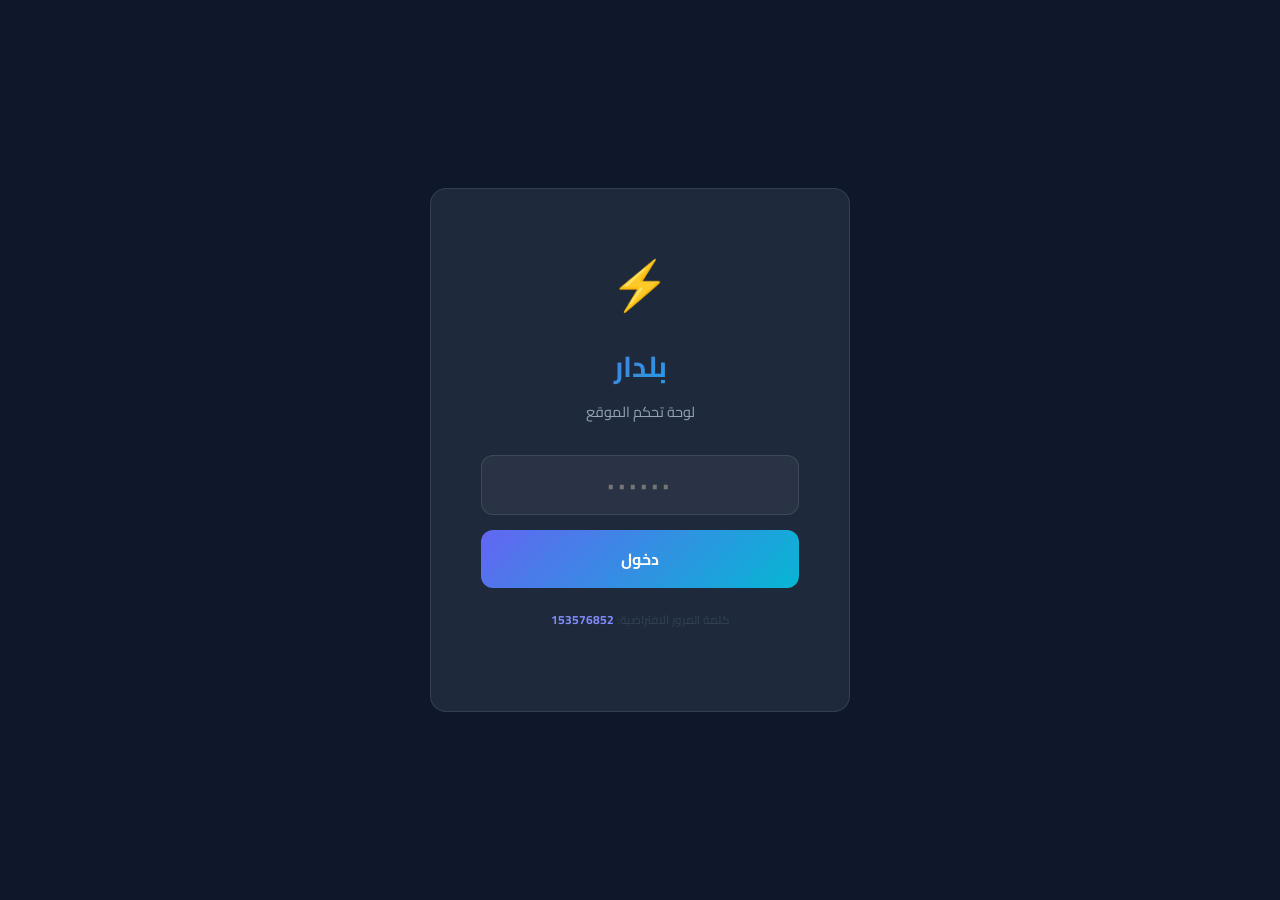
<file: admin.html>
<!DOCTYPE html>
<html lang="ar" dir="rtl">
<head>
    <meta charset="UTF-8">
    <meta name="viewport" content="width=device-width, initial-scale=1.0">
    <title>بلدار | لوحة التحكم</title>
    <link href="https://fonts.googleapis.com/css2?family=Cairo:wght@300;400;600;700;800&display=swap" rel="stylesheet">
    <link rel="stylesheet" href="https://cdnjs.cloudflare.com/ajax/libs/font-awesome/6.5.1/css/all.min.css">
    <style>
        :root {
            --primary: #6366f1;
            --primary-dark: #4f46e5;
            --primary-light: #818cf8;
            --secondary: #06b6d4;
            --accent: #f59e0b;
            --success: #22c55e;
            --danger: #ef4444;
            --dark: #0f172a;
            --dark-light: #1e293b;
            --dark-lighter: #334155;
            --light: #f8fafc;
            --gray: #94a3b8;
            --white: #ffffff;
            --gradient-1: linear-gradient(135deg, #6366f1 0%, #06b6d4 100%);
            --radius: 12px;
            --radius-lg: 16px;
            --transition: all 0.3s ease;
        }
        * { margin: 0; padding: 0; box-sizing: border-box; }
        body {
            font-family: 'Cairo', sans-serif;
            background: var(--dark);
            color: var(--light);
            min-height: 100vh;
            display: flex;
        }

        .login-screen {
            position: fixed;
            inset: 0;
            background: var(--dark);
            display: flex;
            align-items: center;
            justify-content: center;
            z-index: 9999;
            transition: opacity 0.5s ease;
        }
        .login-screen.hidden { opacity: 0; pointer-events: none; }
        .login-box {
            background: var(--dark-light);
            border: 1px solid rgba(255,255,255,0.1);
            border-radius: var(--radius-lg);
            padding: 50px;
            width: 100%;
            max-width: 420px;
            text-align: center;
        }
        .login-box .logo-icon { font-size: 3rem; margin-bottom: 10px; }
        .login-box h2 {
            font-size: 1.8rem;
            margin-bottom: 5px;
            background: var(--gradient-1);
            -webkit-background-clip: text;
            -webkit-text-fill-color: transparent;
        }
        .login-box p { color: var(--gray); margin-bottom: 30px; font-size: 0.9rem; }
        .login-box input {
            width: 100%;
            padding: 14px 18px;
            background: rgba(255,255,255,0.05);
            border: 1px solid rgba(255,255,255,0.1);
            border-radius: var(--radius);
            color: var(--white);
            font-family: 'Cairo', sans-serif;
            font-size: 1rem;
            margin-bottom: 15px;
            text-align: center;
            letter-spacing: 3px;
        }
        .login-box input:focus {
            outline: none;
            border-color: var(--primary);
            box-shadow: 0 0 0 3px rgba(99,102,241,0.2);
        }
        .login-box button {
            width: 100%;
            padding: 14px;
            background: var(--gradient-1);
            border: none;
            border-radius: var(--radius);
            color: var(--white);
            font-family: 'Cairo', sans-serif;
            font-size: 1rem;
            font-weight: 700;
            cursor: pointer;
            transition: var(--transition);
        }
        .login-box button:hover { transform: translateY(-2px); box-shadow: 0 5px 20px rgba(99,102,241,0.4); }
        .login-error {
            color: var(--danger);
            font-size: 0.85rem;
            margin-top: 10px;
            display: none;
        }
        .login-error.show { display: block; }

        .sidebar {
            width: 280px;
            background: var(--dark-light);
            border-left: 1px solid rgba(255,255,255,0.05);
            padding: 30px 20px;
            display: flex;
            flex-direction: column;
            position: fixed;
            right: 0;
            top: 0;
            bottom: 0;
            z-index: 100;
            transition: var(--transition);
        }
        .sidebar-header {
            text-align: center;
            padding-bottom: 25px;
            border-bottom: 1px solid rgba(255,255,255,0.05);
            margin-bottom: 25px;
        }
        .sidebar-header .logo-icon { font-size: 2.5rem; }
        .sidebar-header h3 {
            font-size: 1.3rem;
            margin-top: 5px;
            background: var(--gradient-1);
            -webkit-background-clip: text;
            -webkit-text-fill-color: transparent;
        }
        .sidebar-header span { color: var(--gray); font-size: 0.8rem; }

        .nav-menu { list-style: none; flex: 1; }
        .nav-menu li { margin-bottom: 5px; }
        .nav-menu a {
            display: flex;
            align-items: center;
            gap: 12px;
            padding: 12px 16px;
            color: var(--gray);
            text-decoration: none;
            border-radius: var(--radius);
            font-weight: 600;
            font-size: 0.95rem;
            transition: var(--transition);
            cursor: pointer;
        }
        .nav-menu a:hover, .nav-menu a.active {
            background: rgba(99,102,241,0.1);
            color: var(--white);
        }
        .nav-menu a.active { border-right: 3px solid var(--primary); }
        .nav-menu i { width: 20px; text-align: center; }

        .sidebar-footer {
            padding-top: 20px;
            border-top: 1px solid rgba(255,255,255,0.05);
        }
        .sidebar-footer a {
            display: flex;
            align-items: center;
            gap: 10px;
            color: var(--danger);
            text-decoration: none;
            font-weight: 600;
            font-size: 0.9rem;
            padding: 10px;
            border-radius: var(--radius);
            transition: var(--transition);
        }
        .sidebar-footer a:hover { background: rgba(239,68,68,0.1); }

        .main-content {
            flex: 1;
            margin-right: 280px;
            padding: 30px;
            min-height: 100vh;
        }
        .page-header {
            display: flex;
            justify-content: space-between;
            align-items: center;
            margin-bottom: 30px;
            padding-bottom: 20px;
            border-bottom: 1px solid rgba(255,255,255,0.05);
            flex-wrap: wrap;
            gap: 15px;
        }
        .page-header h1 { font-size: 1.6rem; }
        .page-header p { color: var(--gray); font-size: 0.9rem; }

        .stats-grid {
            display: grid;
            grid-template-columns: repeat(4, 1fr);
            gap: 20px;
            margin-bottom: 30px;
        }
        .stat-card {
            background: var(--dark-light);
            border: 1px solid rgba(255,255,255,0.05);
            border-radius: var(--radius-lg);
            padding: 25px;
            transition: var(--transition);
        }
        .stat-card:hover { transform: translateY(-3px); border-color: rgba(99,102,241,0.2); }
        .stat-card-icon {
            width: 45px;
            height: 45px;
            border-radius: 12px;
            display: flex;
            align-items: center;
            justify-content: center;
            font-size: 1.2rem;
            margin-bottom: 15px;
        }
        .stat-card-icon.blue { background: rgba(99,102,241,0.1); color: var(--primary); }
        .stat-card-icon.green { background: rgba(34,197,94,0.1); color: var(--success); }
        .stat-card-icon.orange { background: rgba(245,158,11,0.1); color: var(--accent); }
        .stat-card-icon.red { background: rgba(239,68,68,0.1); color: var(--danger); }
        .stat-card h3 { font-size: 1.8rem; margin-bottom: 5px; }
        .stat-card span { color: var(--gray); font-size: 0.85rem; }

        .content-section { display: none; }
        .content-section.active { display: block; }

        .card {
            background: var(--dark-light);
            border: 1px solid rgba(255,255,255,0.05);
            border-radius: var(--radius-lg);
            padding: 25px;
            margin-bottom: 25px;
        }
        .card-header {
            display: flex;
            justify-content: space-between;
            align-items: center;
            margin-bottom: 20px;
            flex-wrap: wrap;
            gap: 10px;
        }
        .card-header h3 { font-size: 1.1rem; }

        .btn {
            display: inline-flex;
            align-items: center;
            gap: 8px;
            padding: 10px 20px;
            border-radius: 8px;
            font-family: 'Cairo', sans-serif;
            font-size: 0.9rem;
            font-weight: 600;
            cursor: pointer;
            border: none;
            transition: var(--transition);
        }
        .btn-primary { background: var(--gradient-1); color: var(--white); }
        .btn-primary:hover { transform: translateY(-2px); box-shadow: 0 4px 15px rgba(99,102,241,0.3); }
        .btn-success { background: var(--success); color: var(--white); }
        .btn-danger { background: var(--danger); color: var(--white); }
        .btn-outline {
            background: transparent;
            color: var(--gray);
            border: 1px solid rgba(255,255,255,0.1);
        }
        .btn-outline:hover { border-color: var(--primary); color: var(--primary); }
        .btn-sm { padding: 6px 14px; font-size: 0.8rem; }
        .btn:disabled { opacity: 0.5; cursor: not-allowed; }

        .form-group { margin-bottom: 18px; }
        .form-group label {
            display: block;
            margin-bottom: 6px;
            font-size: 0.85rem;
            font-weight: 600;
            color: var(--white);
        }
        .form-group input,
        .form-group textarea,
        .form-group select {
            width: 100%;
            padding: 12px 15px;
            background: rgba(255,255,255,0.03);
            border: 1px solid rgba(255,255,255,0.1);
            border-radius: 8px;
            color: var(--white);
            font-family: 'Cairo', sans-serif;
            font-size: 0.9rem;
            transition: var(--transition);
        }
        .form-group input:focus,
        .form-group textarea:focus,
        .form-group select:focus {
            outline: none;
            border-color: var(--primary);
            box-shadow: 0 0 0 3px rgba(99,102,241,0.1);
        }
        .form-group textarea { resize: vertical; min-height: 100px; }
        .form-row {
            display: grid;
            grid-template-columns: 1fr 1fr;
            gap: 15px;
        }

        .data-table {
            width: 100%;
            border-collapse: collapse;
        }
        .data-table th,
        .data-table td {
            padding: 14px;
            text-align: right;
            border-bottom: 1px solid rgba(255,255,255,0.05);
        }
        .data-table th {
            color: var(--gray);
            font-weight: 600;
            font-size: 0.85rem;
            text-transform: uppercase;
        }
        .data-table td { font-size: 0.9rem; }
        .data-table tr:hover td { background: rgba(255,255,255,0.02); }
        .badge {
            padding: 4px 12px;
            border-radius: 50px;
            font-size: 0.75rem;
            font-weight: 700;
        }
        .badge-new { background: rgba(99,102,241,0.15); color: var(--primary-light); }
        .badge-read { background: rgba(34,197,94,0.15); color: var(--success); }
        .badge-pending { background: rgba(245,158,11,0.15); color: var(--accent); }

        .empty-state {
            text-align: center;
            padding: 50px 20px;
            color: var(--gray);
        }
        .empty-state i { font-size: 3rem; margin-bottom: 15px; opacity: 0.5; }
        .empty-state p { font-size: 0.95rem; }

        .modal-overlay {
            display: none;
            position: fixed;
            inset: 0;
            background: rgba(0,0,0,0.7);
            z-index: 1000;
            align-items: center;
            justify-content: center;
            backdrop-filter: blur(5px);
        }
        .modal-overlay.active { display: flex; }
        .modal-box {
            background: var(--dark-light);
            border: 1px solid rgba(255,255,255,0.1);
            border-radius: var(--radius-lg);
            padding: 30px;
            width: 90%;
            max-width: 600px;
            max-height: 90vh;
            overflow-y: auto;
        }
        .modal-box h3 { margin-bottom: 20px; font-size: 1.2rem; }
        .modal-actions {
            display: flex;
            gap: 10px;
            justify-content: flex-end;
            margin-top: 20px;
        }

        .toast-container {
            position: fixed;
            top: 20px;
            left: 20px;
            z-index: 9999;
            display: flex;
            flex-direction: column;
            gap: 10px;
        }
        .toast {
            background: var(--dark-light);
            border: 1px solid rgba(255,255,255,0.1);
            border-radius: var(--radius);
            padding: 15px 20px;
            display: flex;
            align-items: center;
            gap: 12px;
            box-shadow: 0 10px 30px rgba(0,0,0,0.3);
            animation: slideIn 0.3s ease;
            min-width: 300px;
        }
        .toast.success { border-right: 4px solid var(--success); }
        .toast.error { border-right: 4px solid var(--danger); }
        .toast.info { border-right: 4px solid var(--primary); }
        .toast i { font-size: 1.2rem; }
        .toast.success i { color: var(--success); }
        .toast.error i { color: var(--danger); }
        .toast.info i { color: var(--primary); }
        @keyframes slideIn {
            from { transform: translateX(-100%); opacity: 0; }
            to { transform: translateX(0); opacity: 1; }
        }

        .spinner {
            display: inline-block;
            width: 16px;
            height: 16px;
            border: 2px solid rgba(255,255,255,0.3);
            border-radius: 50%;
            border-top-color: var(--white);
            animation: spin 0.8s linear infinite;
        }
        @keyframes spin { to { transform: rotate(360deg); } }

        .token-input {
            font-family: monospace !important;
            font-size: 0.8rem !important;
            letter-spacing: 1px;
        }

        @media (max-width: 1024px) {
            .stats-grid { grid-template-columns: repeat(2, 1fr); }
            .form-row { grid-template-columns: 1fr; }
        }
        @media (max-width: 768px) {
            .sidebar { width: 100%; right: -100%; }
            .sidebar.open { right: 0; }
            .main-content { margin-right: 0; }
            .stats-grid { grid-template-columns: 1fr; }
            .page-header { flex-direction: column; gap: 15px; align-items: flex-start; }
        }
    </style>
</head>
<body>

<div class="login-screen" id="loginScreen">
    <div class="login-box">
        <div class="logo-icon">⚡</div>
        <h2>بلدار</h2>
        <p>لوحة تحكم الموقع</p>
        <input type="password" id="passwordInput" placeholder="••••••" maxlength="20">
        <button onclick="login()">دخول</button>
        <div class="login-error" id="loginError">كلمة المرور غير صحيحة</div>
        <p style="margin-top:20px; font-size:0.75rem; color:var(--dark-lighter);">
            كلمة المرور الافتراضية: <strong style="color:var(--primary-light);">153576852</strong>
        </p>
    </div>
</div>

<aside class="sidebar" id="sidebar">
    <div class="sidebar-header">
        <div class="logo-icon">⚡</div>
        <h3>بلدار</h3>
        <span>لوحة التحكم</span>
    </div>
    <ul class="nav-menu">
        <li><a class="active" onclick="showSection('dashboard')">
            <i class="fas fa-chart-line"></i> الرئيسية
        </a></li>
        <li><a onclick="showSection('projects')">
            <i class="fas fa-briefcase"></i> الأعمال
        </a></li>
        <li><a onclick="showSection('services')">
            <i class="fas fa-cogs"></i> الخدمات
        </a></li>
        <li><a onclick="showSection('messages')">
            <i class="fas fa-envelope"></i> الرسائل
            <span id="msgBadge" style="background:var(--danger); color:white; padding:2px 8px; border-radius:50px; font-size:0.7rem; margin-right:auto;">0</span>
        </a></li>
        <li><a onclick="showSection('reviews')">
            <i class="fas fa-star"></i> التقييمات
            <span id="reviewBadge" style="background:var(--accent); color:white; padding:2px 8px; border-radius:50px; font-size:0.7rem; margin-right:auto;">0</span>
        </a></li>
        <li><a onclick="showSection('settings')">
            <i class="fas fa-sliders-h"></i> الإعدادات
        </a></li>
    </ul>
    <div class="sidebar-footer">
        <a href="index.html" target="_blank"><i class="fas fa-external-link-alt"></i> عرض الموقع</a>
        <a href="#" onclick="logout()" style="margin-top:10px;"><i class="fas fa-sign-out-alt"></i> تسجيل خروج</a>
    </div>
</aside>

<main class="main-content" id="mainContent">

    <div class="content-section active" id="dashboard">
        <div class="page-header">
            <div>
                <h1>لوحة التحكم</h1>
                <p>نظرة عامة على موقع بلدار</p>
            </div>
        </div>
        <div class="stats-grid">
            <div class="stat-card">
                <div class="stat-card-icon blue"><i class="fas fa-briefcase"></i></div>
                <h3 id="statProjects">0</h3>
                <span>عدد الأعمال</span>
            </div>
            <div class="stat-card">
                <div class="stat-card-icon green"><i class="fas fa-cogs"></i></div>
                <h3 id="statServices">5</h3>
                <span>عدد الخدمات</span>
            </div>
            <div class="stat-card">
                <div class="stat-card-icon orange"><i class="fas fa-envelope"></i></div>
                <h3 id="statMessages">0</h3>
                <span>الرسائل الواردة</span>
            </div>
            <div class="stat-card">
                <div class="stat-card-icon red"><i class="fas fa-eye"></i></div>
                <h3 id="statViews">0</h3>
                <span>عدد الزيارات</span>
            </div>
        </div>
        <div class="card">
            <div class="card-header"><h3><i class="fas fa-info-circle" style="color:var(--primary);"></i> معلومات سريعة</h3></div>
            <p style="color:var(--gray); line-height:2;">
                • اضغط على <strong>"الأعمال"</strong> لإضافة/تعديل/حذف مشاريعك<br>
                • اضغط على <strong>"الخدمات"</strong> لمراجعة قائمة الخدمات المعروضة<br>
                • اضغط على <strong>"الرسائل"</strong> لعرض رسائل التواصل الواردة من الزوار<br>
                • اضغط على <strong>"الإعدادات"</strong> لإدخال GitHub Token وتغيير كلمة المرور
            </p>
        </div>
        <div class="card" id="githubStatusCard">
            <div class="card-header"><h3><i class="fab fa-github" style="color:var(--primary);"></i> حالة الاتصال بـ GitHub</h3></div>
            <div id="githubStatus">
                <p style="color:var(--gray);"><i class="fas fa-circle" style="color:var(--accent); font-size:0.6rem; margin-left:5px;"></i> جاري التحقق...</p>
            </div>
        </div>
    </div>

    <div class="content-section" id="projects">
        <div class="page-header">
            <div><h1>إدارة الأعمال</h1><p>أضف، عدّل، أو احذف أعمالك المعروضة</p></div>
            <button class="btn btn-primary" onclick="openProjectModal()">
                <i class="fas fa-plus"></i> إضافة عمل جديد
            </button>
        </div>
        <div class="card">
            <div id="projectsList">
                <div class="empty-state">
                    <i class="fas fa-spinner fa-spin"></i>
                    <p>جاري تحميل الأعمال...</p>
                </div>
            </div>
        </div>
    </div>

    <div class="content-section" id="services">
        <div class="page-header">
            <div><h1>إدارة الخدمات</h1><p>تعديل تفاصيل الخدمات المعروضة</p></div>
        </div>
        <div class="card">
            <div id="servicesList"></div>
        </div>
    </div>

    <div class="content-section" id="messages">
        <div class="page-header">
            <div><h1>رسائل التواصل</h1><p>رسائل الزوار الواردة من نموذج التواصل</p></div>
            <button class="btn btn-outline" onclick="clearAllMessages()">
                <i class="fas fa-trash"></i> مسح الكل
            </button>
        </div>
        <div class="card">
            <div id="messagesList">
                <div class="empty-state">
                    <i class="fas fa-inbox"></i>
                    <p>لا توجد رسائل واردة بعد.</p>
                </div>
            </div>
        </div>
    </div>

    <div class="content-section" id="reviews">
        <div class="page-header">
            <div><h1>التقييمات الواردة</h1><p>تقييمات الزوار بانتظار موافقتك للنشر</p></div>
        </div>
        <div class="card">
            <div id="reviewsList">
                <div class="empty-state">
                    <i class="fas fa-star"></i>
                    <p>لا توجد تقييمات بانتظار المراجعة.</p>
                </div>
            </div>
        </div>
        <div class="card" style="margin-top:25px;">
            <div class="card-header"><h3><i class="fas fa-check-circle" style="color:var(--success);"></i> التقييمات المنشورة</h3></div>
            <div id="approvedReviewsList">
                <div class="empty-state">
                    <i class="fas fa-star"></i>
                    <p>لا توجد تقييمات منشورة.</p>
                </div>
            </div>
        </div>
    </div>

    <div class="content-section" id="settings">
        <div class="page-header">
            <div><h1>الإعدادات</h1><p>إدارة إعدادات لوحة التحكم والاتصال بـ GitHub</p></div>
        </div>

        <div class="card">
            <div class="card-header"><h3><i class="fab fa-github" style="color:var(--primary);"></i> إعدادات GitHub API</h3></div>
            <p style="color:var(--gray); margin-bottom:15px; font-size:0.9rem;">
                أدخل Personal Access Token الخاص بك لتمكين الحفظ المباشر على GitHub.
                <a href="https://github.com/settings/tokens" target="_blank" style="color:var(--primary-light);">إنشاء توكن جديد</a>
            </p>
            <div class="form-group">
                <label>GitHub Token</label>
                <input type="password" id="githubToken" class="token-input" placeholder="ghp_xxxxxxxxxxxxxxxxxxxx">
            </div>
            <div class="form-row">
                <div class="form-group">
                    <label>اسم المستخدم (Username)</label>
                    <input type="text" id="githubUsername" placeholder="Hassanmohra" value="Hassanmohra">
                </div>
                <div class="form-group">
                    <label>اسم المستودع (Repository)</label>
                    <input type="text" id="githubRepo" placeholder="project" value="project">
                </div>
            </div>
            <button class="btn btn-primary" onclick="saveGitHubSettings()">
                <i class="fas fa-save"></i> حفظ الإعدادات
            </button>
            <button class="btn btn-outline" onclick="testGitHubConnection()" style="margin-right:10px;">
                <i class="fas fa-plug"></i> اختبار الاتصال
            </button>
        </div>

        <div class="card">
            <div class="card-header"><h3><i class="fas fa-lock" style="color:var(--primary);"></i> تغيير كلمة المرور</h3></div>
            <div class="form-row">
                <div class="form-group">
                    <label>كلمة المرور الحالية</label>
                    <input type="password" id="oldPass" placeholder="••••••">
                </div>
                <div class="form-group">
                    <label>كلمة المرور الجديدة</label>
                    <input type="password" id="newPass" placeholder="••••••">
                </div>
            </div>
            <button class="btn btn-primary" onclick="changePassword()">حفظ التغييرات</button>
        </div>

        <div class="card">
            <div class="card-header"><h3><i class="fas fa-database" style="color:var(--success);"></i> النسخ الاحتياطي</h3></div>
            <p style="color:var(--gray); margin-bottom:15px;">صدر بياناتك أو استوردها كملف JSON</p>
            <div style="display:flex; gap:10px;">
                <button class="btn btn-success" onclick="exportData()">
                    <i class="fas fa-download"></i> تصدير البيانات
                </button>
                <button class="btn btn-outline" onclick="document.getElementById('importFile').click()">
                    <i class="fas fa-upload"></i> استيراد البيانات
                </button>
                <input type="file" id="importFile" style="display:none" accept=".json" onchange="importData(this)">
            </div>
        </div>
    </div>
</main>

<div class="modal-overlay" id="projectModal">
    <div class="modal-box">
        <h3 id="projectModalTitle">إضافة عمل جديد</h3>
        <input type="hidden" id="projectId">
        <div class="form-group">
            <label>اسم المشروع</label>
            <input type="text" id="projectName" placeholder="مثال: منصة بلدار الرقمية">
        </div>
        <div class="form-group">
            <label>التصنيف</label>
            <input type="text" id="projectCategory" list="categorySuggestions" placeholder="اكتب أو اختر تصنيف...">
            <datalist id="categorySuggestions">
                <option value="تطوير ويب">
                <option value="إنتاج مرئي">
                <option value="هوية بصرية">
                <option value="مونتاج">
                <option value="إدارة مشاريع">
                <option value="معالجة صور">
                <option value="موشن جرافيك">
                <option value="سوشيال ميديا">
                <option value="تصميم داخلي">
                <option value="تصوير فوتوغرافي">
            </datalist>
            <small style="color:var(--gray); font-size:0.75rem; margin-top:5px; display:block;">
                <i class="fas fa-lightbulb" style="color:var(--accent);"></i> 
                تقدر تكتب تصنيف جديد أو تختار من القائمة
            </small>
        </div>
        <div class="form-group">
            <label>وصف المشروع</label>
            <textarea id="projectDesc" placeholder="اكتب وصفاً مختصراً للمشروع..."></textarea>
        </div>
        <div class="form-group">
            <label>رابط الصورة (اختياري)</label>
            <input type="text" id="projectImage" placeholder="https://i.imgur.com/xxxxxx.jpg">
            <small style="color:var(--gray); font-size:0.75rem; margin-top:5px; display:block;">
                <i class="fas fa-info-circle" style="color:var(--primary-light);"></i> 
                ارفع الصورة على <a href="https://imgur.com/upload" target="_blank" style="color:var(--accent);">Imgur</a> 
                أو <a href="https://postimages.org" target="_blank" style="color:var(--accent);">Postimages</a> 
                وانسخ الرابط هنا
            </small>
        </div>
        <div class="modal-actions">
            <button class="btn btn-outline" onclick="closeModal('projectModal')">إلغاء</button>
            <button class="btn btn-primary" id="saveProjectBtn" onclick="saveProject()">
                <span id="saveProjectText">حفظ</span>
            </button>
        </div>
    </div>
</div>

<div class="toast-container" id="toastContainer"></div>

<script>
const CONFIG = {
    get token() { return localStorage.getItem('baldar_github_token') || ''; },
    get username() { return localStorage.getItem('baldar_github_username') || 'Hassanmohra'; },
    get repo() { return localStorage.getItem('baldar_github_repo') || 'project'; },
    get branch() { return 'main'; },
    get filePath() { return 'projects.json'; }
};

function login() {
    const pass = document.getElementById('passwordInput').value;
    const stored = localStorage.getItem('baldar_admin_pass') || '153576852';
    if (pass === stored) {
        localStorage.setItem('baldar_admin_logged', 'true');
        document.getElementById('loginScreen').classList.add('hidden');
        initDashboard();
    } else {
        document.getElementById('loginError').classList.add('show');
        setTimeout(() => document.getElementById('loginError').classList.remove('show'), 3000);
    }
}

function logout() {
    localStorage.removeItem('baldar_admin_logged');
    location.reload();
}

if (localStorage.getItem('baldar_admin_logged') === 'true') {
    document.getElementById('loginScreen').classList.add('hidden');
}

document.getElementById('passwordInput').addEventListener('keypress', function(e) {
    if (e.key === 'Enter') login();
});

function showSection(sectionId) {
    document.querySelectorAll('.content-section').forEach(s => s.classList.remove('active'));
    document.querySelectorAll('.nav-menu a').forEach(a => a.classList.remove('active'));
    document.getElementById(sectionId).classList.add('active');
    if (event && event.target) event.target.classList.add('active');

    if (sectionId === 'projects') loadProjectsFromGitHub();
    if (sectionId === 'services') renderServices();
    if (sectionId === 'messages') renderMessages();
    if (sectionId === 'reviews') renderReviews();
    if (sectionId === 'dashboard') updateStats();
    if (sectionId === 'settings') loadSettings();
}

async function githubApi(endpoint, options = {}) {
    const url = `https://api.github.com/repos/${CONFIG.username}/${CONFIG.repo}${endpoint}`;
    const headers = {
        'Authorization': `token ${CONFIG.token}`,
        'Accept': 'application/vnd.github.v3+json',
        'Content-Type': 'application/json'
    };
    const response = await fetch(url, { ...options, headers });
    if (!response.ok) {
        const err = await response.json().catch(() => ({}));
        throw new Error(err.message || `HTTP ${response.status}`);
    }
    return response.json();
}

async function getFileSha() {
    try {
        const data = await githubApi(`/contents/${CONFIG.filePath}?ref=${CONFIG.branch}`);
        return data.sha;
    } catch (e) {
        return null;
    }
}

async function readProjectsFromGitHub() {
    try {
        const data = await githubApi(`/contents/${CONFIG.filePath}?ref=${CONFIG.branch}`);
        const base64 = data.content.replace(/\s/g, '');
        const bytes = Uint8Array.from(atob(base64), c => c.charCodeAt(0));
        const content = new TextDecoder().decode(bytes);
        return JSON.parse(content);
    } catch (e) {
        console.error('Error reading from GitHub:', e);
        return null;
    }
}

async function writeProjectsToGitHub(projectsData) {
    if (!CONFIG.token) {
        throw new Error('لم يتم إدخال GitHub Token. اذهب إلى الإعدادات.');
    }
    const sha = await getFileSha();
    const jsonStr = JSON.stringify(projectsData, null, 2);
    const bytes = new TextEncoder().encode(jsonStr);
    const content = btoa(String.fromCharCode(...bytes));
    const body = {
        message: 'Update projects from Baldar Admin',
        content: content,
        branch: CONFIG.branch
    };
    if (sha) body.sha = sha;
    return githubApi(`/contents/${CONFIG.filePath}`, {
        method: 'PUT',
        body: JSON.stringify(body)
    });
}

async function testGitHubConnection() {
    if (!CONFIG.token) {
        showToast('يرجى إدخال GitHub Token أولاً', 'error');
        return;
    }
    try {
        const data = await githubApi('');
        showToast(`✅ الاتصال ناجح! المستودع: ${data.full_name}`, 'success');
        updateGitHubStatus(true);
    } catch (e) {
        showToast('❌ فشل الاتصال: ' + e.message, 'error');
        updateGitHubStatus(false);
    }
}

function updateGitHubStatus(connected) {
    const el = document.getElementById('githubStatus');
    if (connected) {
        el.innerHTML = `<p style="color:var(--success);"><i class="fas fa-check-circle" style="margin-left:5px;"></i> متصل بـ GitHub API</p>`;
    } else {
        el.innerHTML = `<p style="color:var(--danger);"><i class="fas fa-times-circle" style="margin-left:5px;"></i> غير متصل - اذهب إلى الإعدادات وأدخل التوكن</p>`;
    }
}

async function initDashboard() {
    updateStats();
    if (CONFIG.token) {
        testGitHubConnection().catch(() => updateGitHubStatus(false));
    } else {
        updateGitHubStatus(false);
    }
}

function updateStats() {
    const projects = JSON.parse(localStorage.getItem('baldar_projects_cache') || '[]');
    const messages = JSON.parse(localStorage.getItem('baldar_messages') || '[]');
    const pendingReviews = JSON.parse(localStorage.getItem('baldar_reviews_pending') || '[]');
    document.getElementById('statProjects').textContent = projects.length;
    document.getElementById('statMessages').textContent = messages.length;
    document.getElementById('statViews').textContent = localStorage.getItem('baldar_site_views') || '0';
    document.getElementById('msgBadge').textContent = messages.length;
    document.getElementById('reviewBadge').textContent = pendingReviews.length;
}

let currentProjects = [];

async function loadProjectsFromGitHub() {
    const container = document.getElementById('projectsList');
    container.innerHTML = `<div class="empty-state"><i class="fas fa-spinner fa-spin"></i><p>جاري تحميل الأعمال من GitHub...</p></div>`;
    try {
        const data = await readProjectsFromGitHub();
        if (data && data.projects) {
            currentProjects = data.projects;
            localStorage.setItem('baldar_projects_cache', JSON.stringify(currentProjects));
            renderProjectsList();
        } else {
            currentProjects = JSON.parse(localStorage.getItem('baldar_projects_cache') || '[]');
            renderProjectsList();
        }
    } catch (e) {
        currentProjects = JSON.parse(localStorage.getItem('baldar_projects_cache') || '[]');
        renderProjectsList();
        showToast('تم تحميل الأعمال من الذاكرة المحلية', 'info');
    }
    updateStats();
}

function renderProjectsList() {
    const container = document.getElementById('projectsList');
    if (currentProjects.length === 0) {
        container.innerHTML = `<div class="empty-state"><i class="fas fa-folder-open"></i><p>لا توجد أعمال مضافة بعد.</p></div>`;
        return;
    }
    let html = `<table class="data-table"><thead><tr>
        <th>المشروع</th><th>التصنيف</th><th>الوصف</th><th>الإجراءات</th>
    </tr></thead><tbody>`;
    currentProjects.forEach(p => {
        html += `<tr>
            <td><strong>${p.name}</strong></td>
            <td><span class="badge badge-new">${p.category}</span></td>
            <td>${p.desc.substring(0, 50)}...</td>
            <td>
                <button class="btn btn-sm btn-outline" onclick="editProject(${p.id})"><i class="fas fa-edit"></i></button>
                <button class="btn btn-sm btn-danger" onclick="deleteProject(${p.id})"><i class="fas fa-trash"></i></button>
            </td>
        </tr>`;
    });
    html += '</tbody></table>';
    container.innerHTML = html;
}

function openProjectModal() {
    document.getElementById('projectModal').classList.add('active');
    document.getElementById('projectModalTitle').textContent = 'إضافة عمل جديد';
    document.getElementById('projectId').value = '';
    document.getElementById('projectName').value = '';
    document.getElementById('projectCategory').value = 'تطوير ويب';
    document.getElementById('projectDesc').value = '';
    document.getElementById('projectImage').value = '';
}

function closeModal(modalId) {
    document.getElementById(modalId).classList.remove('active');
}

async function saveProject() {
    const id = document.getElementById('projectId').value;
    const name = document.getElementById('projectName').value.trim();
    const category = document.getElementById('projectCategory').value;
    const desc = document.getElementById('projectDesc').value.trim();
    const image = document.getElementById('projectImage').value.trim();

    if (!name || !desc) {
        showToast('يرجى ملء جميع الحقول المطلوبة', 'error');
        return;
    }

    const btn = document.getElementById('saveProjectBtn');
    const btnText = document.getElementById('saveProjectText');
    btn.disabled = true;
    btnText.innerHTML = '<span class="spinner"></span> جاري الحفظ...';

    try {
        if (id) {
            const idx = currentProjects.findIndex(p => p.id == id);
            if (idx !== -1) currentProjects[idx] = { ...currentProjects[idx], name, category, desc, image };
        } else {
            const newId = currentProjects.length > 0 ? Math.max(...currentProjects.map(p => p.id)) + 1 : 1;
            currentProjects.push({ id: newId, name, category, desc, image });
        }
        await writeProjectsToGitHub({ projects: currentProjects });
        localStorage.setItem('baldar_projects_cache', JSON.stringify(currentProjects));
        closeModal('projectModal');
        renderProjectsList();
        updateStats();
        showToast('✅ تم الحفظ على GitHub بنجاح!', 'success');
    } catch (e) {
        showToast('❌ خطأ: ' + e.message, 'error');
    } finally {
        btn.disabled = false;
        btnText.textContent = 'حفظ';
    }
}

function editProject(id) {
    const p = currentProjects.find(x => x.id == id);
    if (!p) return;
    document.getElementById('projectId').value = p.id;
    document.getElementById('projectName').value = p.name;
    document.getElementById('projectCategory').value = p.category;
    document.getElementById('projectDesc').value = p.desc;
    document.getElementById('projectImage').value = p.image || '';
    document.getElementById('projectModalTitle').textContent = 'تعديل المشروع';
    document.getElementById('projectModal').classList.add('active');
}

async function deleteProject(id) {
    if (!confirm('هل أنت متأكد من حذف هذا المشروع؟')) return;
    const btn = event.target.closest('button');
    btn.innerHTML = '<span class="spinner"></span>';
    try {
        currentProjects = currentProjects.filter(p => p.id != id);
        await writeProjectsToGitHub({ projects: currentProjects });
        localStorage.setItem('baldar_projects_cache', JSON.stringify(currentProjects));
        renderProjectsList();
        updateStats();
        showToast('تم الحذف من GitHub', 'success');
    } catch (e) {
        showToast('خطأ: ' + e.message, 'error');
    }
}

function renderServices() {
    const services = [
        { title: 'التصميم والهوية البصرية', icon: 'fa-paint-brush', items: ['تصميم واجهات UI/UX','تصاميم السوشيال ميديا','تصميم الشخصيات','الهويات البصرية الكاملة'] },
        { title: 'الحلول البرمجية وتطوير الويب', icon: 'fa-laptop-code', items: ['تطوير المواقع الإلكترونية','مواقع متجاوبة','حلول برمجية مخصصة','صيانة المواقع'] },
        { title: 'إنتاج ومونتاج الفيديو', icon: 'fa-film', items: ['مونتاج Premiere Pro','هندسة الصوت Audition','فيديوهات تعريفية','تقارير إخبارية'] },
        { title: 'الموشن جرافيك والتحريك', icon: 'fa-magic', items: ['تحريك الشعارات','تأثيرات After Effects','تحريك 3D Maya & Blender','إعلانات موشن'] },
        { title: 'إدارة السوشيال ميديا', icon: 'fa-share-alt', items: ['استراتيجيات محتوى','إدارة الحسابات','تعزيز الحضور الرقمي','رفع التفاعل'] }
    ];
    const container = document.getElementById('servicesList');
    let html = '';
    services.forEach(s => {
        html += `<div style="padding:15px; border-bottom:1px solid rgba(255,255,255,0.05);">
            <div style="display:flex; justify-content:space-between; align-items:center; margin-bottom:10px;">
                <h4 style="font-size:1rem;"><i class="fas ${s.icon}" style="color:var(--primary-light); margin-left:8px;"></i> ${s.title}</h4>
            </div>
            <ul style="list-style:none; padding-right:30px;">`;
        s.items.forEach(item => {
            html += `<li style="color:var(--gray); font-size:0.85rem; padding:3px 0;"><i class="fas fa-check" style="color:var(--success); margin-left:8px; font-size:0.7rem;"></i> ${item}</li>`;
        });
        html += `</ul></div>`;
    });
    container.innerHTML = html;
}

function renderMessages() {
    const messages = JSON.parse(localStorage.getItem('baldar_messages') || '[]');
    const container = document.getElementById('messagesList');
    if (messages.length === 0) {
        container.innerHTML = `<div class="empty-state"><i class="fas fa-inbox"></i><p>لا توجد رسائل واردة بعد.</p></div>`;
        return;
    }
    let html = `<table class="data-table"><thead><tr>
        <th>المرسل</th><th>الخدمة</th><th>الرسالة</th><th>التاريخ</th><th>إجراء</th>
    </tr></thead><tbody>`;
    messages.slice().reverse().forEach((m, idx) => {
        const date = new Date(m.date).toLocaleDateString('ar-SA');
        html += `<tr>
            <td><strong>${m.name}</strong><br><small style="color:var(--gray);">${m.email}</small></td>
            <td><span class="badge badge-pending">${m.service}</span></td>
            <td>${m.message.substring(0, 60)}...</td>
            <td style="color:var(--gray); font-size:0.8rem;">${date}</td>
            <td><button class="btn btn-sm btn-danger" onclick="deleteMessage(${messages.length - 1 - idx})"><i class="fas fa-trash"></i></button></td>
        </tr>`;
    });
    html += '</tbody></table>';
    container.innerHTML = html;
}

function deleteMessage(idx) {
    let messages = JSON.parse(localStorage.getItem('baldar_messages') || '[]');
    messages.splice(idx, 1);
    localStorage.setItem('baldar_messages', JSON.stringify(messages));
    renderMessages();
    updateStats();
    showToast('تم حذف الرسالة', 'success');
}

function clearAllMessages() {
    if (!confirm('هل أنت متأكد من مسح جميع الرسائل؟')) return;
    localStorage.setItem('baldar_messages', '[]');
    renderMessages();
    updateStats();
    showToast('تم مسح جميع الرسائل', 'success');
}

function loadSettings() {
    document.getElementById('githubToken').value = CONFIG.token;
    document.getElementById('githubUsername').value = CONFIG.username;
    document.getElementById('githubRepo').value = CONFIG.repo;
}

function saveGitHubSettings() {
    const token = document.getElementById('githubToken').value.trim();
    const username = document.getElementById('githubUsername').value.trim();
    const repo = document.getElementById('githubRepo').value.trim();
    if (!token || !username || !repo) {
        showToast('يرجى ملء جميع الحقول', 'error');
        return;
    }
    localStorage.setItem('baldar_github_token', token);
    localStorage.setItem('baldar_github_username', username);
    localStorage.setItem('baldar_github_repo', repo);
    showToast('تم حفظ الإعدادات', 'success');
    testGitHubConnection();
}

function changePassword() {
    const oldPass = document.getElementById('oldPass').value;
    const newPass = document.getElementById('newPass').value;
    const stored = localStorage.getItem('baldar_admin_pass') || '153576852';
    if (oldPass !== stored) {
        showToast('كلمة المرور الحالية غير صحيحة', 'error');
        return;
    }
    if (newPass.length < 4) {
        showToast('كلمة المرور الجديدة قصيرة جداً', 'error');
        return;
    }
    localStorage.setItem('baldar_admin_pass', newPass);
    document.getElementById('oldPass').value = '';
    document.getElementById('newPass').value = '';
    showToast('تم تغيير كلمة المرور بنجاح', 'success');
}

function exportData() {
    const data = {
        projects: currentProjects,
        messages: JSON.parse(localStorage.getItem('baldar_messages') || '[]'),
        exportedAt: new Date().toISOString()
    };
    const blob = new Blob([JSON.stringify(data, null, 2)], { type: 'application/json' });
    const url = URL.createObjectURL(blob);
    const a = document.createElement('a');
    a.href = url;
    a.download = `baldar_backup_${new Date().toISOString().split('T')[0]}.json`;
    a.click();
    URL.revokeObjectURL(url);
    showToast('تم تصدير البيانات بنجاح', 'success');
}

function importData(input) {
    const file = input.files[0];
    if (!file) return;
    const reader = new FileReader();
    reader.onload = function(e) {
        try {
            const data = JSON.parse(e.target.result);
            if (data.projects) {
                currentProjects = data.projects;
                localStorage.setItem('baldar_projects_cache', JSON.stringify(currentProjects));
            }
            if (data.messages) localStorage.setItem('baldar_messages', JSON.stringify(data.messages));
            showToast('تم استيراد البيانات بنجاح', 'success');
            updateStats();
        } catch(err) {
            showToast('ملف غير صالح', 'error');
        }
    };
    reader.readAsText(file);
    input.value = '';
}


// ===== REVIEWS MANAGEMENT =====
function renderReviews() {
    const pending = JSON.parse(localStorage.getItem('baldar_reviews_pending') || '[]');
    const approved = JSON.parse(localStorage.getItem('baldar_reviews_approved') || '[]');

    // Pending reviews
    const pendingContainer = document.getElementById('reviewsList');
    if (pending.length === 0) {
        pendingContainer.innerHTML = `<div class="empty-state"><i class="fas fa-star"></i><p>لا توجد تقييمات بانتظار المراجعة.</p></div>`;
    } else {
        let html = `<table class="data-table"><thead><tr><th>الاسم</th><th>التقييم</th><th>التعليق</th><th>التاريخ</th><th>إجراء</th></tr></thead><tbody>`;
        pending.forEach((r, idx) => {
            const stars = Array(5).fill(0).map((_, i) => i < r.rating ? '<i class="fas fa-star" style="color:#fbbf24;"></i>' : '<i class="far fa-star" style="color:#fbbf24;"></i>').join('');
            const date = new Date(r.date).toLocaleDateString('ar-SA');
            html += `<tr>
                <td><strong>${r.name}</strong></td>
                <td>${stars}</td>
                <td>${r.text}</td>
                <td style="color:var(--gray); font-size:0.8rem;">${date}</td>
                <td>
                    <button class="btn btn-sm btn-success" onclick="approveReview(${idx})"><i class="fas fa-check"></i> موافقة</button>
                    <button class="btn btn-sm btn-danger" onclick="rejectReview(${idx})" style="margin-right:5px;"><i class="fas fa-times"></i> رفض</button>
                </td>
            </tr>`;
        });
        html += '</tbody></table>';
        pendingContainer.innerHTML = html;
    }

    // Approved reviews
    const approvedContainer = document.getElementById('approvedReviewsList');
    if (approved.length === 0) {
        approvedContainer.innerHTML = `<div class="empty-state"><i class="fas fa-star"></i><p>لا توجد تقييمات منشورة.</p></div>`;
    } else {
        let html = `<table class="data-table"><thead><tr><th>الاسم</th><th>التقييم</th><th>التعليق</th><th>التاريخ</th><th>إجراء</th></tr></thead><tbody>`;
        approved.forEach((r, idx) => {
            const stars = Array(5).fill(0).map((_, i) => i < r.rating ? '<i class="fas fa-star" style="color:#fbbf24;"></i>' : '<i class="far fa-star" style="color:#fbbf24;"></i>').join('');
            const date = new Date(r.date).toLocaleDateString('ar-SA');
            html += `<tr>
                <td><strong>${r.name}</strong></td>
                <td>${stars}</td>
                <td>${r.text}</td>
                <td style="color:var(--gray); font-size:0.8rem;">${date}</td>
                <td><button class="btn btn-sm btn-danger" onclick="deleteApprovedReview(${idx})"><i class="fas fa-trash"></i> حذف</button></td>
            </tr>`;
        });
        html += '</tbody></table>';
        approvedContainer.innerHTML = html;
    }

    updateStats();
}

function approveReview(idx) {
    let pending = JSON.parse(localStorage.getItem('baldar_reviews_pending') || '[]');
    let approved = JSON.parse(localStorage.getItem('baldar_reviews_approved') || '[]');
    const review = pending[idx];
    if (review) {
        review.status = 'approved';
        approved.push(review);
        pending.splice(idx, 1);
        localStorage.setItem('baldar_reviews_pending', JSON.stringify(pending));
        localStorage.setItem('baldar_reviews_approved', JSON.stringify(approved));
        renderReviews();
        showToast('تمت الموافقة على التقييم ونشره', 'success');
    }
}

function rejectReview(idx) {
    if (!confirm('هل أنت متأكد من رفض هذا التقييم؟')) return;
    let pending = JSON.parse(localStorage.getItem('baldar_reviews_pending') || '[]');
    pending.splice(idx, 1);
    localStorage.setItem('baldar_reviews_pending', JSON.stringify(pending));
    renderReviews();
    showToast('تم رفض وحذف التقييم', 'info');
}

function deleteApprovedReview(idx) {
    if (!confirm('هل أنت متأكد من حذف هذا التقييم المنشور؟')) return;
    let approved = JSON.parse(localStorage.getItem('baldar_reviews_approved') || '[]');
    approved.splice(idx, 1);
    localStorage.setItem('baldar_reviews_approved', JSON.stringify(approved));
    renderReviews();
    showToast('تم حذف التقييم المنشور', 'success');
}

function showToast(message, type) {
    const container = document.getElementById('toastContainer');
    const toast = document.createElement('div');
    toast.className = `toast ${type}`;
    const icon = type === 'success' ? 'check-circle' : type === 'error' ? 'exclamation-circle' : 'info-circle';
    toast.innerHTML = `<i class="fas fa-${icon}"></i><span>${message}</span>`;
    container.appendChild(toast);
    setTimeout(() => toast.remove(), 4000);
}

window.onclick = function(e) {
    if (e.target.classList.contains('modal-overlay')) {
        e.target.classList.remove('active');
    }
}

if (localStorage.getItem('baldar_admin_logged') === 'true') {
    initDashboard();
}
</script>
</body>
</html>
</file>
